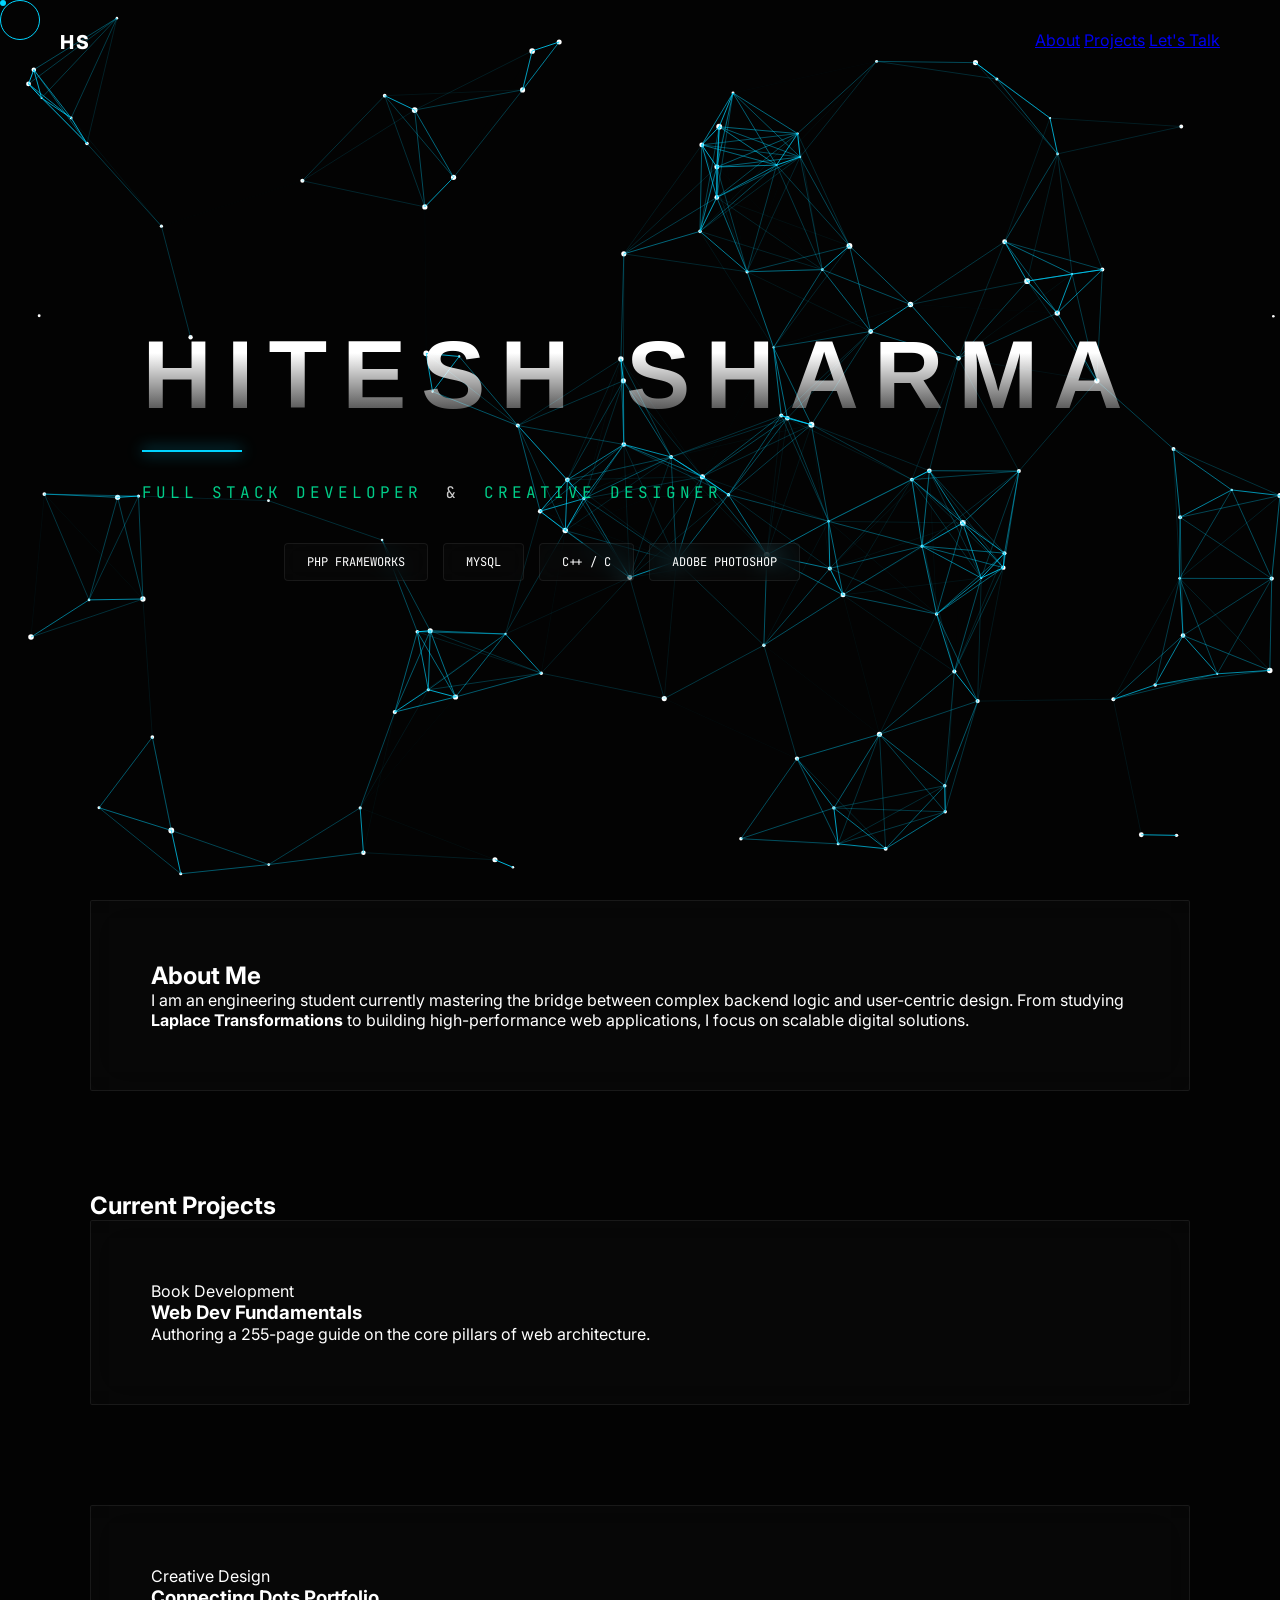
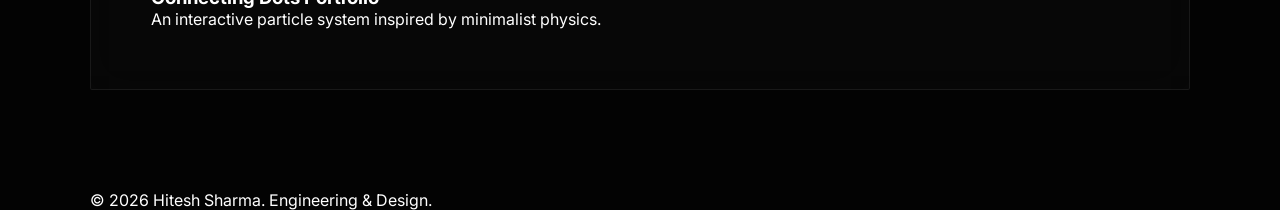
<file: index.html>
<!DOCTYPE html>
<html lang="en">
<head>
    <meta charset="UTF-8">
    <meta name="viewport" content="width=device-width, initial-scale=1.0">
    <title>Hitesh Sharma | Portfolio</title>
    <link rel="stylesheet" href="style.css">
    <link href="https://fonts.googleapis.com/css2?family=Syncopate:wght@700&family=Inter:wght@300;400;800&family=JetBrains+Mono&display=swap" rel="stylesheet">
</head>
<body>
    <div id="cursor-dot"></div>
    <div id="cursor-outline"></div>

    <canvas id="canvas1"></canvas>

    <nav class="navbar">
        <div class="nav-logo">HS</div>
        <div class="nav-links">
            <a href="#about">About</a>
            <a href="#projects">Projects</a>
            <a href="mailto:contact@hitesh.com" class="nav-cta">Let's Talk</a>
        </div>
    </nav>

    <div class="hero">
        <div class="hero-content">
            <h1 class="main-title">HITESH SHARMA</h1>
            <div class="hero-line"></div>
            <p class="subtitle">Full Stack Developer <span class="separator">&</span> Creative Designer</p>
            
            <div class="skills-container">
                <span class="skills-tag">PHP Frameworks</span>
                <span class="skills-tag">MySQL</span>
                <span class="skills-tag">C++ / C</span>
                <span class="skills-tag">Adobe Photoshop</span>
            </div>
        </div>
        <div class="scroll-down">
            <span></span>
            <div class="line"></div>
        </div>
    </div>

    <div class="main-content">
        <section id="about" class="glass-card reveal">
            <h2 class="section-title">About Me</h2>
            <p>I am an engineering student currently mastering the bridge between complex backend logic and user-centric design. From studying <strong>Laplace Transformations</strong> to building high-performance web applications, I focus on scalable digital solutions.</p>
        </section>

        <section id="projects" class="reveal">
            <h2 class="section-title">Current Projects</h2>
            <div class="project-grid">
                <div class="glass-card project-item">
                    <div class="project-tag">Book Development</div>
                    <h3>Web Dev Fundamentals</h3>
                    <p>Authoring a 255-page guide on the core pillars of web architecture.</p>
                </div>
                <div class="glass-card project-item">
                    <div class="project-tag">Creative Design</div>
                    <h3>Connecting Dots Portfolio</h3>
                    <p>An interactive particle system inspired by minimalist physics.</p>
                </div>
            </div>
        </section>

        <footer>
            <p>© 2026 Hitesh Sharma. Engineering & Design.</p>
        </footer>
    </div>

    <script src="index.js"></script>
</body>
</html>
</file>
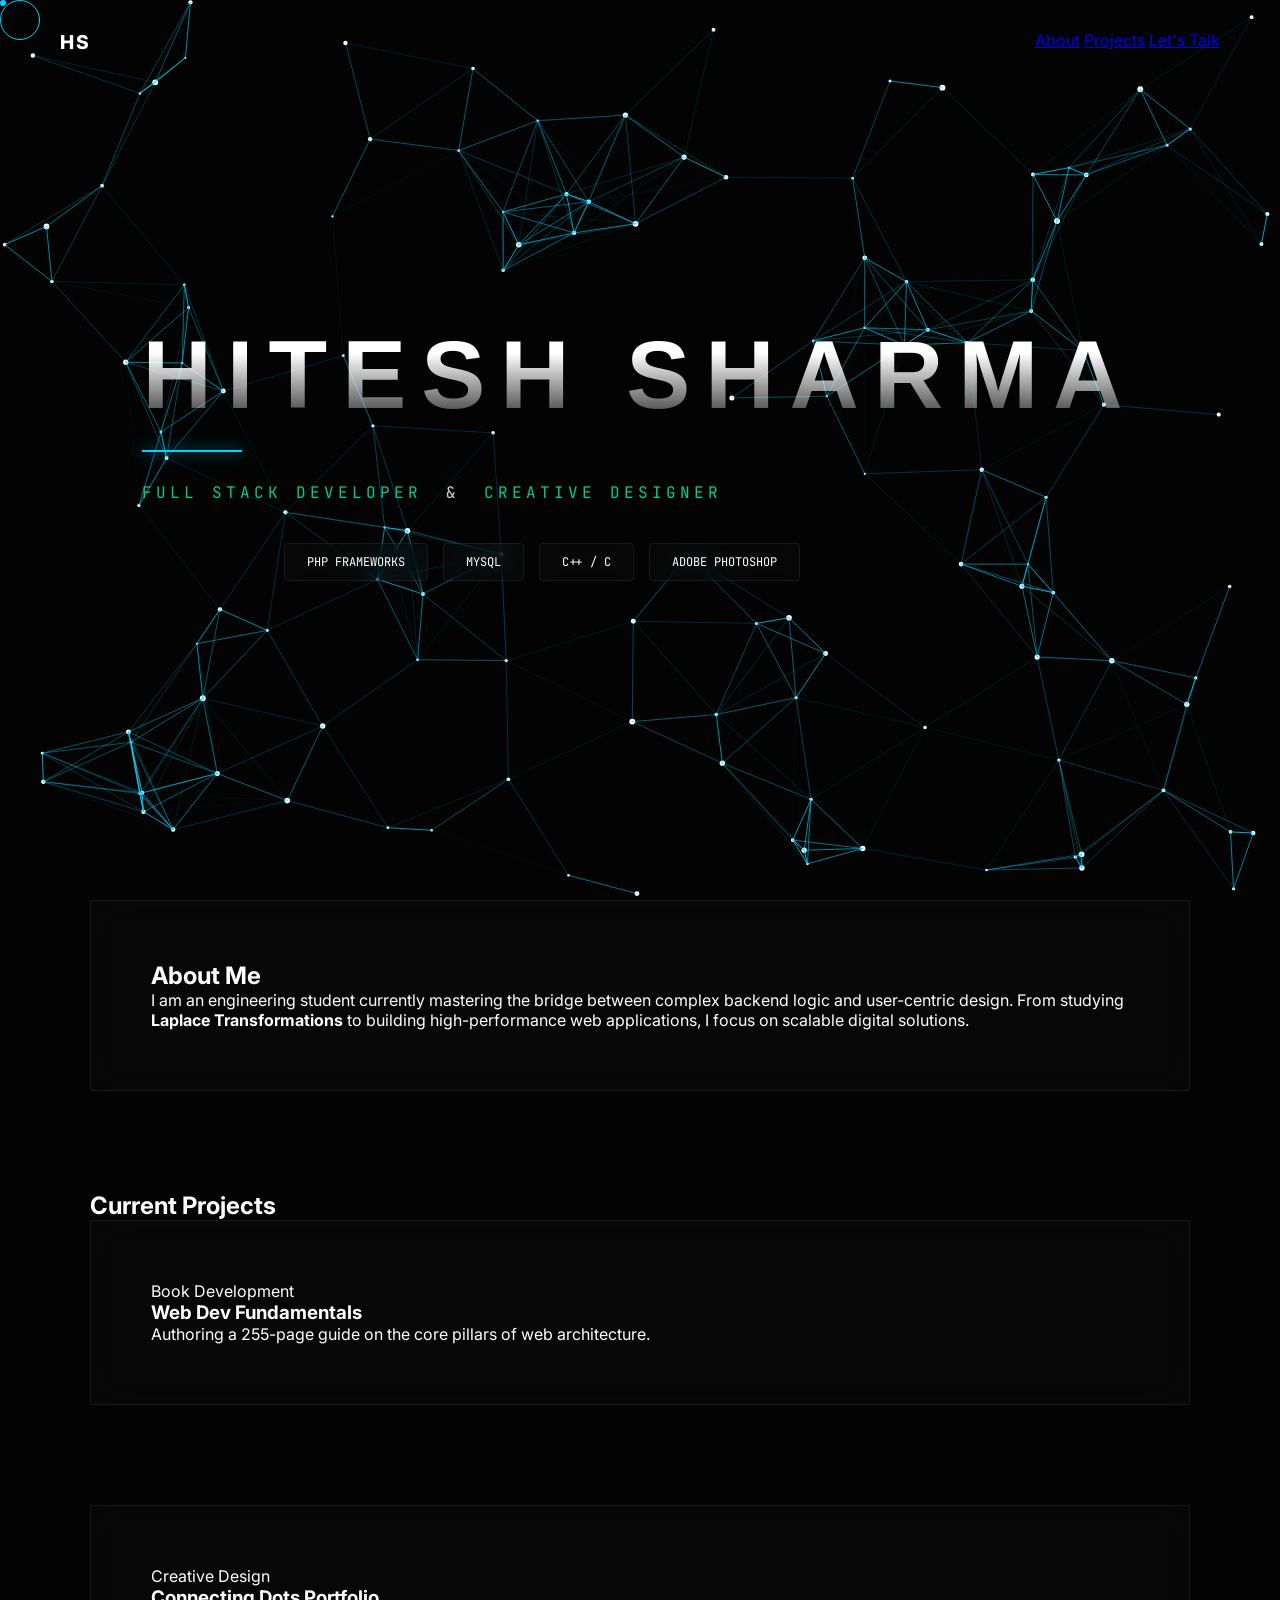
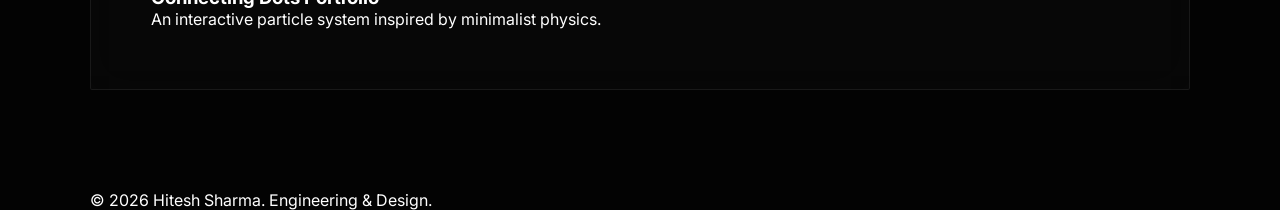
<file: project1.html>
<!DOCTYPE html>
<html lang="en">
<head>
    <meta charset="UTF-8">
    <meta name="viewport" content="width=device-width, initial-scale=1.0">
    <title>Hitesh Sharma | Portfolio</title>
    <link rel="stylesheet" href="style.css">
    <link href="https://fonts.googleapis.com/css2?family=Syncopate:wght@700&family=Inter:wght@300;400;800&family=JetBrains+Mono&display=swap" rel="stylesheet">
</head>
<body>
    <div id="cursor-dot"></div>
    <div id="cursor-outline"></div>

    <canvas id="canvas1"></canvas>

    <nav class="navbar">
        <div class="nav-logo">HS</div>
        <div class="nav-links">
            <a href="#about">About</a>
            <a href="#projects">Projects</a>
            <a href="mailto:contact@hitesh.com" class="nav-cta">Let's Talk</a>
        </div>
    </nav>

    <div class="hero">
        <div class="hero-content">
            <h1 class="main-title">HITESH SHARMA</h1>
            <div class="hero-line"></div>
            <p class="subtitle">Full Stack Developer <span class="separator">&</span> Creative Designer</p>
            
            <div class="skills-container">
                <span class="skills-tag">PHP Frameworks</span>
                <span class="skills-tag">MySQL</span>
                <span class="skills-tag">C++ / C</span>
                <span class="skills-tag">Adobe Photoshop</span>
            </div>
        </div>
        <div class="scroll-down">
            <span></span>
            <div class="line"></div>
        </div>
    </div>

    <div class="main-content">
        <section id="about" class="glass-card reveal">
            <h2 class="section-title">About Me</h2>
            <p>I am an engineering student currently mastering the bridge between complex backend logic and user-centric design. From studying <strong>Laplace Transformations</strong> to building high-performance web applications, I focus on scalable digital solutions.</p>
        </section>

        <section id="projects" class="reveal">
            <h2 class="section-title">Current Projects</h2>
            <div class="project-grid">
                <div class="glass-card project-item">
                    <div class="project-tag">Book Development</div>
                    <h3>Web Dev Fundamentals</h3>
                    <p>Authoring a 255-page guide on the core pillars of web architecture.</p>
                </div>
                <div class="glass-card project-item">
                    <div class="project-tag">Creative Design</div>
                    <h3>Connecting Dots Portfolio</h3>
                    <p>An interactive particle system inspired by minimalist physics.</p>
                </div>
            </div>
        </section>

        <footer>
            <p>© 2026 Hitesh Sharma. Engineering & Design.</p>
        </footer>
    </div>

    <script src="project1.js"></script>
</body>
</html>
</file>
<file: style.css>
:root {
    --primary: #00d4ff;
    --secondary: #00ffaa;
    --bg-dark: #030303;
    --glass: rgba(255, 255, 255, 0.02);
    --glass-border: rgba(255, 255, 255, 0.07);
}

* {
    margin: 0;
    padding: 0;
    box-sizing: border-box;
    cursor: none;
}

body {
    background-color: var(--bg-dark);
    color: #ffffff;
    font-family: 'Inter', sans-serif;
    overflow-x: hidden;
}

/* FULL PAGE DOTTED EFFECT SETUP */
#canvas1 {
    position: fixed;
    top: 0;
    left: 0;
    width: 100%;
    height: 100%;
    z-index: -1; /* Behind everything */
    pointer-events: none;
}

/* REFINED HERO SECTION */
.hero {
    height: 100vh;
    display: flex;
    flex-direction: column;
    justify-content: center;
    align-items: center;
    position: relative;
    z-index: 1;
}

.main-title {
    font-family: 'Syncopate', sans-serif;
    font-size: clamp(2.5rem, 8vw, 6rem);
    font-weight: 700;
    letter-spacing: 15px;
    text-transform: uppercase;
    background: linear-gradient(180deg, #fff 30%, rgba(255,255,255,0.1) 100%);
    -webkit-background-clip: text;
    -webkit-text-fill-color: transparent;
    margin-bottom: 20px;
    text-align: center;
}

.hero-line {
    width: 100px;
    height: 2px;
    background: var(--primary);
    margin-bottom: 30px;
    box-shadow: 0 0 15px var(--primary);
}

.subtitle {
    font-family: 'JetBrains Mono', monospace;
    font-size: 1rem;
    letter-spacing: 4px;
    text-transform: uppercase;
    color: var(--secondary);
    margin-bottom: 40px;
    opacity: 0.8;
}

.separator {
    color: #fff;
    padding: 0 10px;
}

/* SKILLS TAGS IMPROVED */
.skills-container {
    display: flex;
    gap: 15px;
    flex-wrap: wrap;
    justify-content: center;
    max-width: 800px;
}

.skills-tag {
    padding: 10px 22px;
    background: var(--glass);
    border: 1px solid var(--glass-border);
    border-radius: 4px; /* More professional sharp edges */
    font-size: 0.75rem;
    font-family: 'JetBrains Mono';
    backdrop-filter: blur(10px);
    transition: 0.4s cubic-bezier(0.175, 0.885, 0.32, 1.275);
    text-transform: uppercase;
}

.skills-tag:hover {
    border-color: var(--secondary);
    background: rgba(0, 255, 170, 0.05);
    transform: translateY(-5px) scale(1.05);
    box-shadow: 0 10px 20px rgba(0,0,0,0.5);
}

/* NAVIGATION */
.navbar {
    position: fixed;
    top: 0; width: 100%;
    padding: 30px 60px;
    display: flex;
    justify-content: space-between;
    z-index: 100;
}

.nav-logo { font-weight: 800; font-size: 1.2rem; letter-spacing: 2px; }

/* LAYOUT */
.main-content {
    max-width: 1100px;
    margin: 0 auto;
    position: relative;
    z-index: 2;
}

.glass-card {
    background: var(--glass);
    border: 1px solid var(--glass-border);
    padding: 60px;
    border-radius: 2px;
    margin-bottom: 100px;
    backdrop-filter: blur(20px);
}

/* CUSTOM CURSOR */
#cursor-dot {
    position: fixed;
    width: 6px; height: 6px;
    background: var(--primary);
    border-radius: 50%;
    z-index: 1000;
    pointer-events: none;
}
#cursor-outline {
    position: fixed;
    width: 40px; height: 40px;
    border: 1px solid var(--primary);
    border-radius: 50%;
    z-index: 1000;
    pointer-events: none;
    transition: transform 0.1s ease-out;
}
</file>
